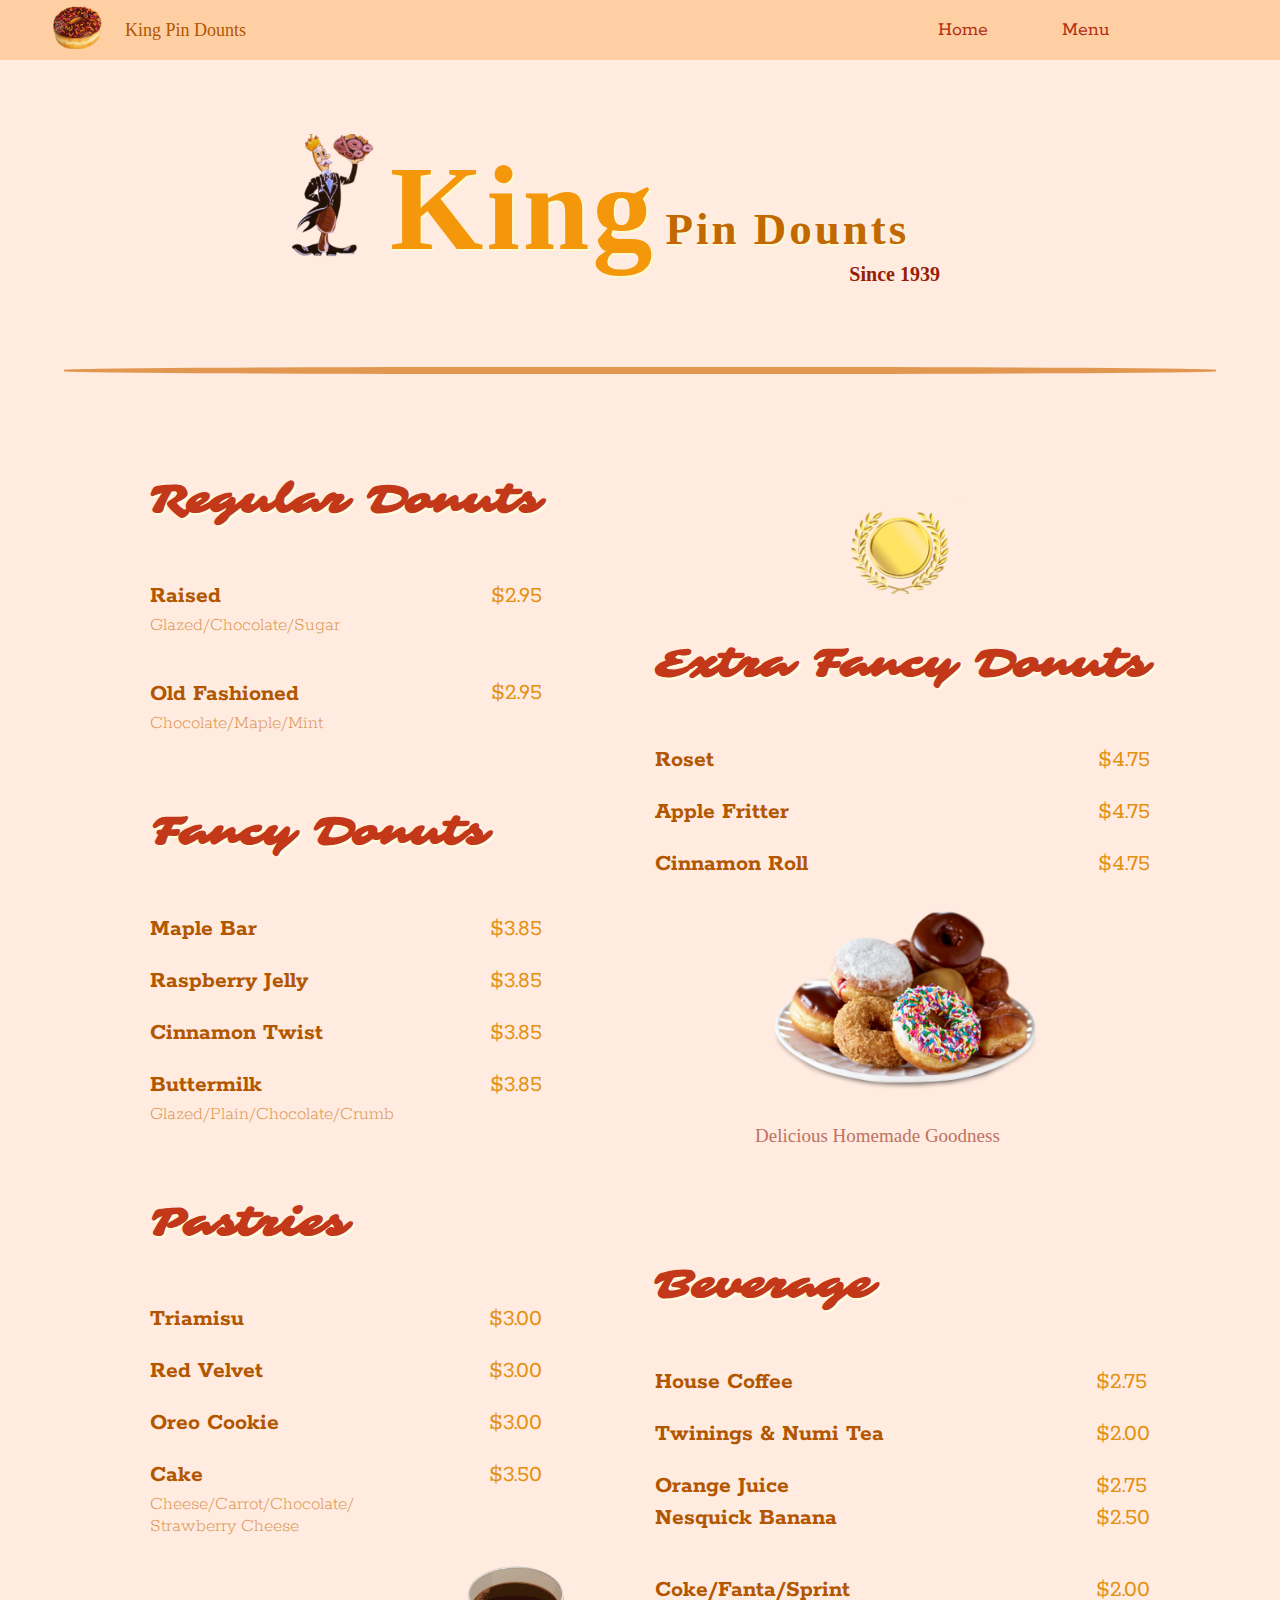
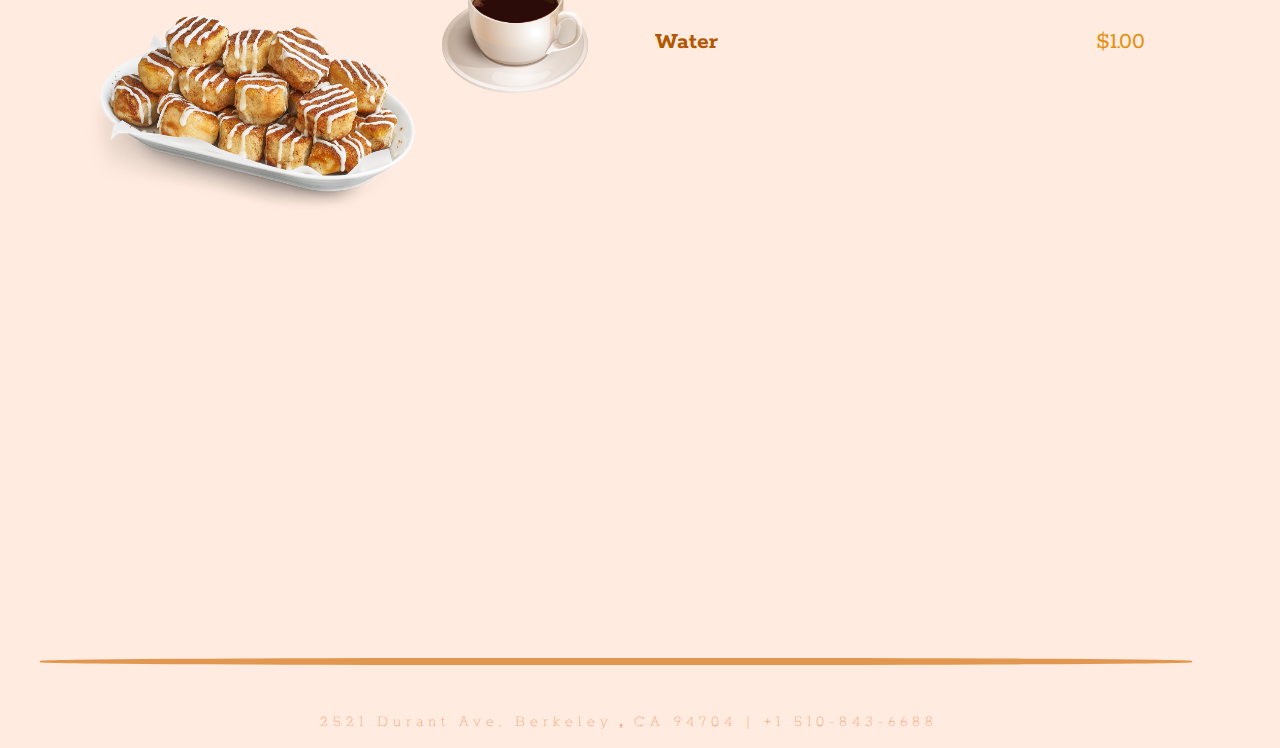
<file: p2.html>
<!DOCTYPE html>
<html lang="en">
<head>
    <meta charset="UTF-8">
    <meta name="viewport" content="width=device-width, initial-scale=1.0">
    <title>King Pin Dounts</title>
    <link rel="stylesheet" href="assets/styles/style.css">
    <link href="https://fonts.googleapis.com/css2?family=Rokkitt:wght@400;500;700&family=Sarina&display=swap" rel="stylesheet">
    <link href="https://fonts.googleapis.com/css2?family=Rokkitt:wght@700&family=Sarina&display=swap" rel="stylesheet">
    <link href="https://fonts.googleapis.com/css2?family=Sarina&display=swap" rel="stylesheet">
    <link href="https://fonts.googleapis.com/css2?family=Dancing+Script:wght@500&family=Homemade+Apple&display=swap" rel="stylesheet">
</head>

<body>
    <div class="nav">
        <div class="nav_button_logo">
            <img src="assets/images/donut.png" alt="">
        </div>
            
        <p class="nav_button_name">King Pin Dounts</p>
       
        <div class="nav_button_bars">
            <a href="index.html">Home</a>
            <a href="p2.html">Menu</a>
        </div>
    </div>

    <div class="menu">
        <div class="menu_title">
            <img src="assets/images/logo.png" alt="">
            <h1>King</h1>
            <h2>Pin Dounts</h2>
            <h3>Since 1939</h3>
        </div>
    
    <div class="line01">
        <hr> 
    </div>
   

        <div class="container">

            <div class="left">

                <div class="regular">
                    <h2>Regular Donuts</h2>
    
                    <div class="regular_menu">
                        <div class="regular_type">
                            <h3>Raised</h3>
                            <a class="raised_sub">
                                Glazed/Chocolate/Sugar
                            </a>
                            <h3>Old Fashioned</h3>
                            <a class="fashioned_sub">
                                Chocolate/Maple/Mint
                            </a>
                        </div>

                        <div class="regular_price">
                            <p>$2.95</p>
                            <p class="fashion_price"> $2.95</p>
                        </div>
                    </div>
        
                </div> 


                <div class="fancy">
                    <h2>Fancy Donuts</h2>
    
                    <div class="fancy_menu">
                        <div class="fancy_type">
                            <h3>Maple Bar</h3>
                            <h3>Raspberry Jelly</h3>
                            <h3>Cinnamon Twist</h3>
                            <h3>Buttermilk</h3>
                            <a class="butter_sub">
                                Glazed/Plain/Chocolate/Crumb
                            </a>
                        </div>
                        <div class="fancy_price">
                            <p>$3.85</p>
                            <p>$3.85</p>
                            <p>$3.85</p>
                            <p>$3.85</p>
                        </div>
                    </div>

                </div>


                <div class="pastries">
                    <h2>Pastries</h2>
    
                    <div class="pastries_menu">
                        <div class="pastries_type">
                            <h3>Triamisu</h3>
                            <h3>Red Velvet</h3>
                            <h3>Oreo Cookie</h3>
                            <h3>Cake</h3>
                            <a class="butter_sub">
                                Cheese/Carrot/Chocolate/<br/>
                                Strawberry Cheese
                            </a>
                        </div>
                        <div class="pastries_price">
                            <p>$3.00</p>
                            <p>$3.00</p>
                            <p>$3.00</p>
                            <p>$3.50</p>
                        </div>
                    </div>
            

                    <div class="pastries_illu">
                        <div class="pastries_illu1">
                            <img src="assets/images/pastry.png" alt="">
                        </div>

                        <div class="pastries_illu2">
                            <img src="assets/images/coffee.png" alt="">
                        </div>
                    </div>

                </div>    


            </div>



            <div class="right">
    
                <div class="extra">
                    <div class="extra_illu1">
                        <img src="assets/images/badge.png" alt="">
                    </div>
                    
                    <h2>Extra Fancy Donuts</h2>
        
                    <div class="extra_menu">
                        <div class="extra_type">
                            <h3>Roset</h3>
                            <h3>Apple Fritter</h3>
                            <h3>Cinnamon Roll</h3>
                        </div>
                        <div class="extra_price">
                            <p>$4.75</p>
                            <p>$4.75</p>
                            <p>$4.75</p>
                        </div>
                    </div>

                    <div class="extra_illu2">
                        <img src="assets/images/plate.png" alt="">
                        <p>Delicious Homemade Goodness</p>
                    </div>
        
                </div>

                <div class="beverage">
                    <h2>Beverage</h2>
        
                    <div class="beverage_menu">
                        <div class="beverage_type">
                            <h3>House Coffee</h3>
                            <h3>Twinings & Numi Tea</h3>
                            <h3>Orange Juice</h3>
                            <h3 class="banana_name"> Nesquick Banana</h3>
                            <h3>Coke/Fanta/Sprint</h3>
                            <h3>Water</h3>
                        </div>
                        <div class="beverage_prize">
                            <p>$2.75</p>
                            <p>$2.00</p>
                            <p>$2.75</p>
                            <p class="banana_price"> $2.50</p>
                            <p>$2.00</p>
                            <p>$1.00</p>
                        </div>
                    </div>

                </div>

            </div>

        </div>

        <div class="line02">
            <hr> 
        </div>

        <div class="info">
            <p>2521 Durant Ave, Berkeley，CA 94704 | +1 510-843-6688 </p>
        </div>
</body>
</file>
<file: assets/styles/style.css>
/* things that are constant */
body,html {
    margin: 0;
    padding: 0;
    background:#FFEBDF;
}

.nav {
    width: 100%;
    height: 60px;
    background-color:#FFCFA4;
    display: flex;
    flex-direction: row;
    align-items: center;
}
.nav_button_logo img {
    width: 55px;
    height: 50px;
    padding-left: 50px;  
}

.nav_button_logo img:hover {
    cursor: pointer;
}

.nav_button_name {
    padding-left: 20px;
    font-family: 'Homemade Apple', cursive;
    font-size: large;
    color: #B25600;
    
}
.nav_button_bars {
    margin-left: auto;
    padding-right: 150px;
}

.nav_button_bars a {
    padding-left: 50px;
    padding-right: 20px;
    text-decoration: none;
    font-family: 'Rokkitt', serif;
    font-size: 20px;
    color: #B13014;
}

.nav_button_bars a:hover {
    color: #e68404;
    cursor: pointer;
}



/*beginning of page 1*/
.top {
    position: relative;
}

.top img {
    width: 100%;
    height: 570px;
}

.title {
    position: absolute;
    top: 230px;
    left: 27%;
}

.title h1 {
    font-size: 120px;
    font-family: 'Merriweather', serif;
    color: #F5970A;
    text-shadow: 2px 2px lightgoldenrodyellow;
    letter-spacing: 3px;
}

.tinytitle {
    position: absolute;
    top: 350px;
    left: 51%;
}

.tinytitle h3 {
    font-size: 45px;
    font-family: 'Merriweather', serif;
    color: #C16800;
    text-shadow: 2px 2px lightgoldenrodyellow;
    letter-spacing: 3px;
}

.time {
    position: absolute;
    top: 428px;
    left: 70%;
}

.time p {
    font-size: 20px;
    font-family: 'Homemade Apple', cursive;
    color: #962006;
}

.crown img {
    position: absolute;
    width: 100px;
    height: 80px;
    top: 250px;
    left: 25%;
}


.crown img:hover {
    cursor: pointer;
    animation: shake 0.5s;
    animation-iteration-count: infinite;
}

@keyframes shake {
    0% { transform: translate(1px, 1px) rotate(0deg); }
    10% { transform: translate(-1px, -2px) rotate(-1deg); }
    20% { transform: translate(-3px, 0px) rotate(1deg); }
    30% { transform: translate(3px, 2px) rotate(0deg); }
    40% { transform: translate(1px, -1px) rotate(1deg); }
    50% { transform: translate(-1px, 2px) rotate(-1deg); }
    60% { transform: translate(-3px, 1px) rotate(0deg); }
    70% { transform: translate(3px, 1px) rotate(-1deg); }
    80% { transform: translate(-1px, -1px) rotate(1deg); }
    90% { transform: translate(1px, 2px) rotate(0deg); }
    100% { transform: translate(1px, -2px) rotate(-1deg); }
  }


/*middle parts*/
.middle p {
    font-family: 'Rokkitt', serif;
    font-size: 23px;
    font-weight: 200;
}
/*1111111111111111111111111111*/
.part_1 {
    display: flex;
    flex-direction: row-reverse;
}


.store img {
    position: relative;
    left: 257px;
    top: 20px;
    width: 72%;
    height: 400px;
}

.store_text {
    position: relative;
    left: 150px;
    margin-left: 0%;
    display: flex;
    flex-direction: row;
    align-items: center;
    text-align: right;
}

.store_word {
    width: 300px;
    position: relative;
    right: 5px;
}

.store_text p {
    color: #B13014;
}

.store_image {
    width: 95px;
    height: 120px;
    position: relative;
    left: 65px;
    bottom: 10px;
}


.store_text img:hover {
    cursor: pointer;
}

.store_line img {
    width:5px;
    height:125px;
}

.store_line {
    position: relative;
    top: 3px;
    left: 30px;
}



/*222222222222222222222222*/
.part_2 {
    display: flex;
    flex-direction: row;
    
}
.kitchen img {
    width: 95%;
    height: 400px;
    position: relative;
    
    top: 20px;
}
.kitchen_word {
    width: 460px;
    position: relative;
    left: 80px;
}

.kitchen_text {
    position: relative;
    right: 100px;
    display: flex;
    flex-direction: row;
    align-items: center;
}
.kitchen_text p {
    color: #B25600;
    padding-left: 100px;
}

.kitchen_text img {
    width: 150px;
    height: 90px;
    position: relative;
    top: 100px;
    right: 50px;
}

.kitchen_text img:hover {
    cursor: pointer;
}

.kitchen_line img {
    width: 5px;
    height: 115px;
}

.kitchen_line {
    position: relative;
    bottom: 95px;
    left: 197px;
}



/*3333333333333333333333*/
.part_3 {
    display: flex;
    flex-direction: row;
}

.shopwindow img {
    width: 65%;
    height: 400px;
    position: relative;
    left: 354px;
    top: 20px;
}

.shopwindow_text {
    position: relative;
    top: 110px;
    left: 170px;
    display: flex;
    flex-direction: column;
    align-items: center;
    text-align: center;
}

.shopwindow_text p {
    color: #EC930F;
    text-shadow: 2px 2px lightgoldenrodyellow;
    font-weight: 400;
    font-size: 25px;
}

.shopwindow_text img {
    width: 120px;
    height: 140px;
}

.shopwindow_text img:hover {
    cursor: pointer;
    animation: shake 0.5s;
    animation-iteration-count: infinite;
}

.shopwindow_word {
    width: 300px;
}



/*lower section*/
.share {
    display: flex;
    flex-direction: column;
    align-items: center;
    padding-top: 75px;
}
.share img {
    width: 100%;
    height: 600px;
}

.share h1 {
    letter-spacing: 30px;
    font-family: 'Rokkitt', serif;
    font-weight: 600;
    color: #f18d77;
    animation: text 5s infinite;
}

@keyframes text {
    0% {
        color: coral;
    }
    30% {
        letter-spacing: 20px;
    }
}

.share h1:hover {
    cursor: pointer;
}

.contact {
    display: flex;
    flex-direction: row;
    justify-content: space-between;
    align-items: center;
    letter-spacing: 4px;
    font-weight: 500;
    text-shadow: 1px 1px lightgoldenrodyellow;
    text-align: center;
}

.call {
    position: relative;
    bottom: 20px;
    left: 30px;
}

.call p {
    color: #b34026;
}

.address p {
    color: #B25600;
}

.phone {
    position: relative;
    bottom: 22px;
    right: 30px;
}

.phone p {
    color: #b34026;
}





/* beginning of the page 2*/

.menu_title {
    display: flex;
    flex-direction: row;
    justify-content: center;
    align-items: center;
}

.menu_title img {
    width: 100px;
    height: 130px;
    position: relative;
    right: 10px;
    bottom: 10px;
}

.menu_title h1 {
    font-size: 120px;
    font-family: 'Merriweather', serif;
    color: #F5970A;
    text-shadow: 2px 2px lightgoldenrodyellow;
    letter-spacing: 3px;

}

.menu_title h2 {
    font-size: 45px;
    font-family: 'Merriweather', serif;
    color: #C16800;
    text-shadow: 2px 2px lightgoldenrodyellow;
    letter-spacing: 3px;
    position: relative;
    top: 20px;
    left: 10px;
}

.menu_title h3 {
    font-size: 20px;
    font-family: 'Homemade Apple', cursive;
    color: #962006;
    position: relative;
    top: 65px;
    right: 50px;
}




/*linessssssss*/
.line01 hr {
    width: 90%;
    height:7px;
    border-width: 0;
    border-radius: 40%;
    background-color:#e29750;
}

.line02 hr {
    width: 90%;
    height:7px;
    border-width: 0;
    border-radius: 40%;
    background-color:#e29750;
    position: absolute;
    top: 250vh;
    left: 40px;
}


/*contact*/
.info {
    position: absolute;
    top: 255vh;
    left: 25%;
}

.info p {
    font-family: 'Rokkitt', serif;
    color: #f18c51;
    font-size: 16px;
    font-weight: 100;
    letter-spacing: 5px;
}


/*specific menu section*/
.container {
    display: flex;
    flex-wrap: wrap;
    position: relative;
    padding-top: 60px;
    padding-bottom: 100px;
}

/*category*/
.container h2 {
    font-family: 'Sarina', cursive;
    color: #c23819;
    text-shadow: 2px 2px lightyellow;
    font-size: 40px;
}

/*name*/
.container h3 {
    font-family: 'Rokkitt', serif;
    color: #B25600;
    font-size: 24px;
}

/*price*/
.container p {
    font-family: 'Rokkitt', serif;
    color: #E49012;
    font-size: 24px;
}

/*subtitles*/
.container a {
    font-family: 'Rokkitt', serif;
    color: #da914d;
    font-size: 19px;
    font-weight: 200;
}

.left {
    position: absolute;
    left: 150px;
}

.right {
    position: absolute;
    right: 130px;
}


/*pastries*/
.pastries {
    position: relative;
    top: 40px;
}
.pastries_menu {
    display: flex;
    flex-direction: row;
    justify-content: space-between;
}

.butter_sub {
    position: relative;
    bottom: 20px;
}

.pastries_illu1 img {
    width: 350px;
    height: 200px;
}
.pastries_illu2 img {
    width: 150px;
    height: 130px;
}

.pastries_illu {
    position: absolute;
    width: 100%;
}

.pastries_illu1 {
    position: absolute;
    top: 57px;
    right: 110px;
}

.pastries_illu2 {
    position: absolute;
    left: 290px;
    top: 8px;
}

/*extra*/
.extra_menu {
    display: flex;
    flex-direction: row;
    justify-content: space-between;
}

.extra_illu1 {
    padding-left: 175px;
    padding-top: 60px;
}

.extra_illu2 {
    padding-left: 100px;
}

.extra_illu1 img {
    width: 140px;
    height: 100px;
}

.extra_illu2 img {
    width: 300px;
    height: 200px;
}

.extra_illu2 p {
    font-family:'Homemade Apple', cursive;
    color: #be7261;
    font-size: 19px;
}


/*regular*/
.regular_menu {
    display: flex;
    flex-direction: row;
    justify-content: space-between;
}

.raised_sub {
    position: relative;
    bottom: 20px;
}

.fashioned_sub {
    position: relative;
    bottom: 20px;
}

.fashion_price {
    position: relative;
    top: 45px;
}



/*fancy*/
.fancy {
    position: relative;
    top: 20px;
}

.fancy_menu {
    display: flex;
    flex-direction: row;
    justify-content: space-between;
}

.butter_sub {
    position: relative;
    bottom: 20px;
}



/*beverage*/
.beverage {
    position: relative;
    top: 80px;
}

.beverage_menu {
    display: flex;
    flex-direction: row;
    justify-content: space-between;
}

.banana_name {
    position: relative;
    bottom: 20px;
}

.banana_price {
    position: relative;
    bottom: 20px;
}
</file>
